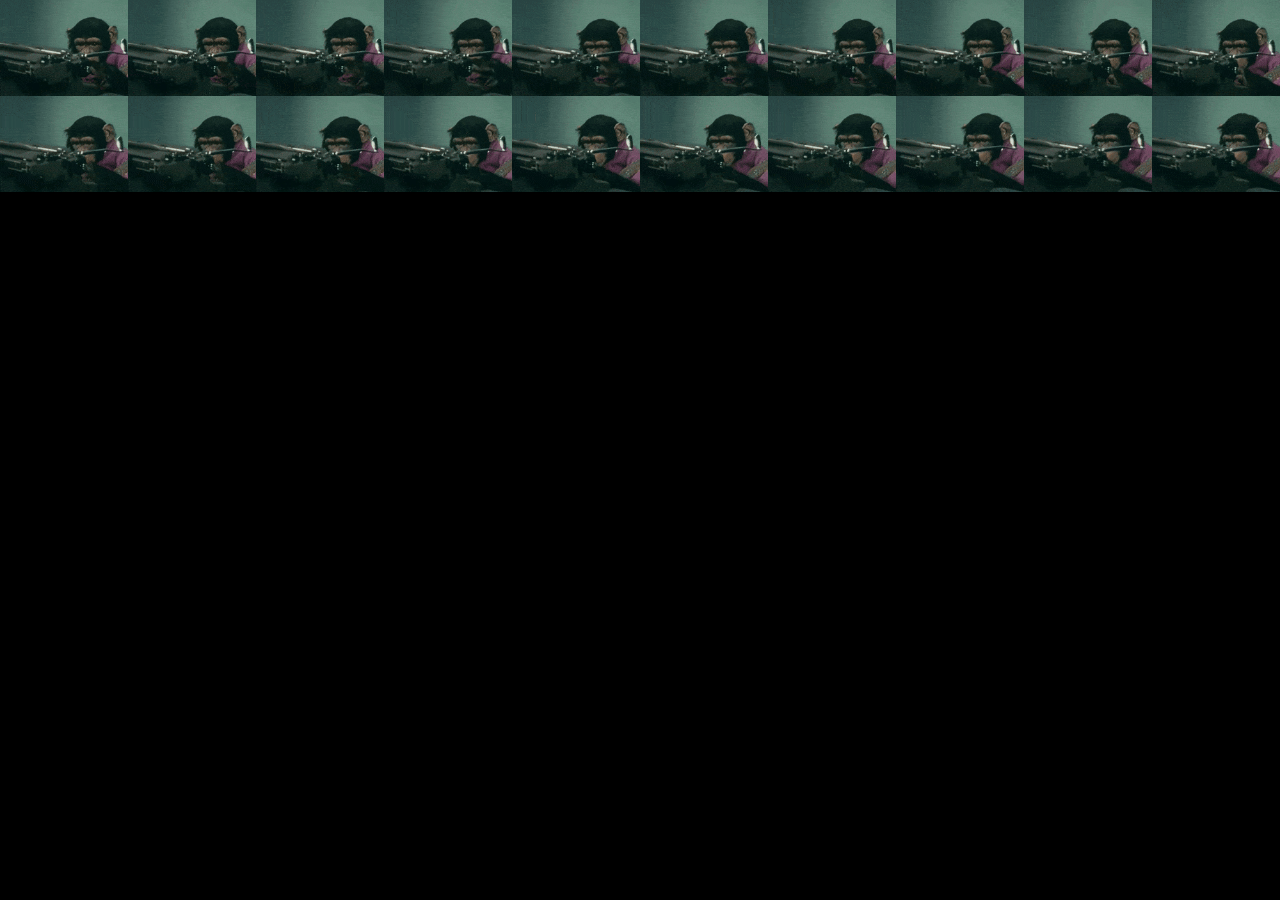
<file: index.html>
<!DOCTYPE html>
<html lang="en">
<head>
  <meta charset="UTF-8" />
  <meta name="viewport" content="width=device-width, initial-scale=1.0" />

  <title>monkey.place</title>
  <meta name="description" content="monkey.place" />

  <!-- Link preview / Open Graph -->
  <meta property="og:title" content="monkey.place" />
  <meta property="og:description" content="monkey.place" />
  <meta property="og:image" content="https://monkey.place/monkey.gif" />
  <meta property="og:image:type" content="image/gif" />
  <meta property="og:type" content="website" />
  <meta property="og:url" content="https://monkey.place/" />

  <!-- Twitter / Discord / iMessage style previews -->
  <meta name="twitter:card" content="summary_large_image" />
  <meta name="twitter:title" content="monkey.place" />
  <meta name="twitter:description" content="monkey.place" />
  <meta name="twitter:image" content="https://monkey.place/monkey.gif" />

  <link rel="stylesheet" href="style.css" />
</head>
<body>
  <div id="monkey-wall"></div>

  <script src="script.js"></script>
</body>
</html>
</file>
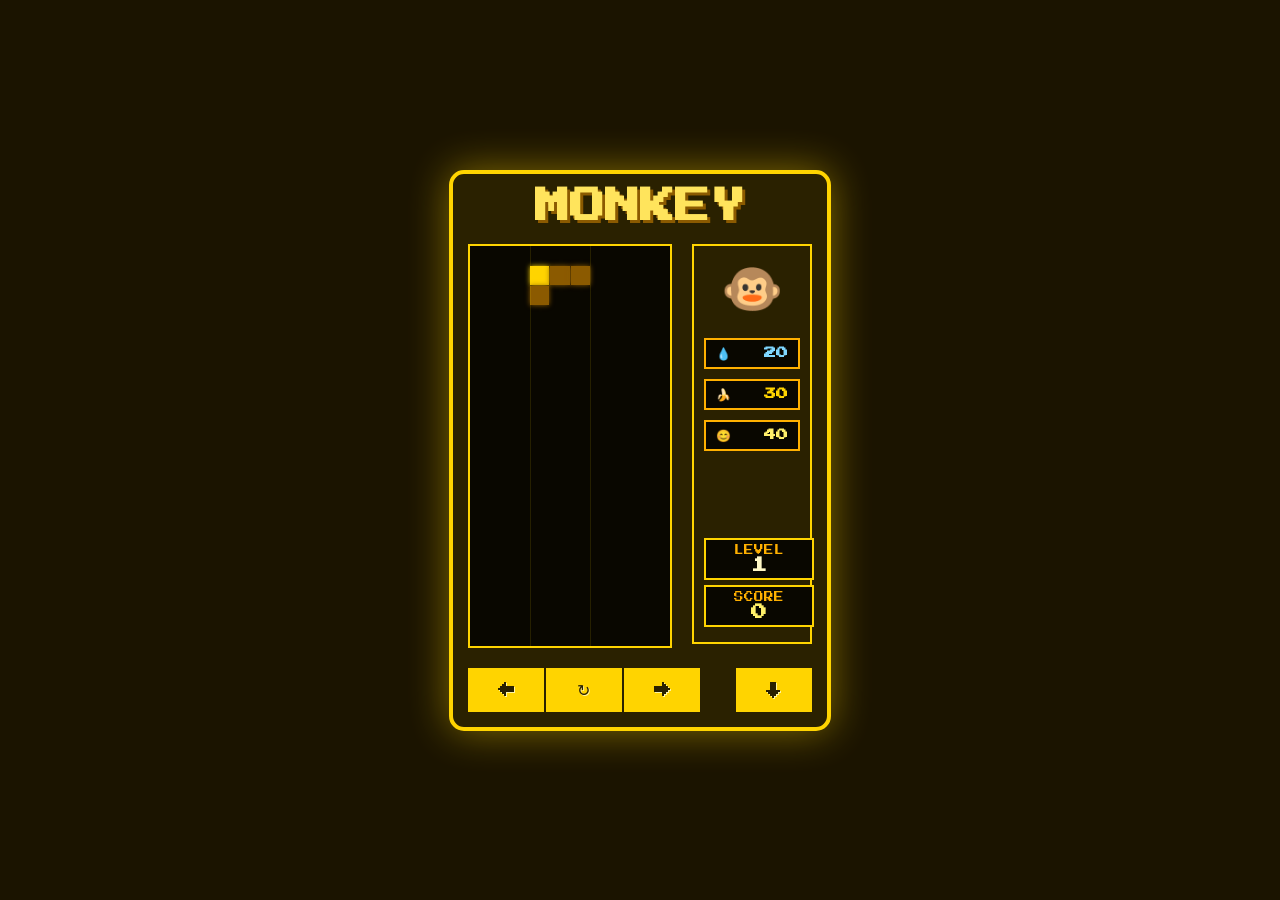
<file: tetris/index.html>
<!DOCTYPE html>
<html lang="en">
<head>
    <meta charset="UTF-8">
    <meta name="viewport" content="width=device-width,initial-scale=1">
    <title>MONKEY</title>
    <link rel="stylesheet" href="/tetris/tetris.css">
</head>
<body>
    <div class="game-container">
        <h1 class="game-title">MONKEY</h1>
        <div class="game-content">
            <div class="tetris-grid"></div>
            <div class="stats">
                <div class="monkey-face" id="monkey-emoji">🐵</div>
                <div class="stat-icon" id="hydration">💧 <span id="hydration-value" class="stat-value">0</span></div>
                <div class="stat-icon" id="nutrition">🍌 <span id="nutrition-value" class="stat-value">0</span></div>
                <div class="stat-icon" id="mood">😊 <span id="mood-value" class="stat-value">0</span></div>
                <div class="game-info">
                    <div class="info-box">
                        <div class="info-label">LEVEL</div>
                        <div id="level-value" class="info-value">1</div>
                    </div>
                    <div class="info-box">
                        <div class="info-label">SCORE</div>
                        <div id="score-value" class="info-value">0</div>
                    </div>
                </div>
            </div>
        </div>
        <div class="controls">
            <button class="control-btn" id="left-btn">←</button>
            <button class="control-btn" id="rotate-btn">↻</button>
            <button class="control-btn" id="right-btn">→</button>
            <button class="control-btn" id="drop-btn">↓</button>
        </div>
    </div>
<script src="/tetris/tetris.js" defer></script>
</body>
</html>
</file>
<file: style.css>
html,
body {
  margin: 0;
  padding: 0;
  width: 100%;
  height: 100%;
  overflow: hidden;
  background: black;
}

#monkey-wall {
  width: 100vw;
  height: 100vh;
  display: grid;
  grid-template-columns: repeat(10, 1fr);
  grid-template-rows: repeat(10, 1fr);
}

.monkey {
  width: 100%;
  height: 100%;
  object-fit: cover;
  animation: popIn 0.25s ease-out;
}

@keyframes popIn {
  from {
    transform: scale(0);
    opacity: 0;
  }

  to {
    transform: scale(1);
    opacity: 1;
  }
}
</file>
<file: tetris/tetris.css>
@import url('https://fonts.googleapis.com/css2?family=Press+Start+2P&display=swap');

body {
    font-family: 'Press Start 2P', cursive;
    background: #1b1400;
    color: #fff8c6;
    display: flex;
    justify-content: center;
    align-items: center;
    height: 100vh;
    margin: 0;
    overflow: hidden;
    user-select: none;
}

.game-container {
    background: #2a2100;
    border: 4px solid #ffd400;
    border-radius: 15px;
    padding: 15px;
    display: flex;
    flex-direction: column;
    align-items: center;
    box-shadow: 0 0 40px rgba(255, 212, 0, 0.45);
}

.game-title {
    color: #ffe45c;
    font-size: 2.2em;
    margin: 0 0 20px;
    text-shadow: 3px 3px #8b5a00;
}

.game-content {
    display: flex;
    justify-content: center;
    align-items: flex-start;
}

.tetris-grid {
    width: 200px;
    height: 400px;
    display: grid;
    grid-template-columns: repeat(10, 1fr);
    gap: 1px;
    background: #090700;
    border: 2px solid #ffd400;
    position: relative;
    overflow: hidden;
}

.tetris-cell {
    background: none;
    transition: background-color 0.2s ease;
}

.controls {
    display: flex;
    justify-content: space-between;
    margin-top: 20px;
    width: 100%;
}

.control-btn {
    background: #ffd400;
    color: #2a2100;
    border: none;
    padding: 12px 0;
    border-radius: 0;
    cursor: pointer;
    font-family: 'Press Start 2P', cursive;
    font-size: 16px;
    transition: background 0.3s ease, transform 0.1s ease;
    width: 22%;
    text-shadow: 1px 1px #fff4a3;
}

.control-btn:hover {
    background: #fff06a;
    transform: translateY(-2px);
}

.control-btn:active {
    transform: translateY(1px);
    background: #d89b00;
}

.stats {
    display: flex;
    flex-direction: column;
    margin-left: 20px;
    width: 120px;
    background: #2a2100;
    padding: 10px;
    border: 2px solid #ffd400;
    height: 400px;
    box-sizing: border-box;
}

.monkey-face {
    font-size: 50px;
    text-align: center;
    margin-bottom: 20px;
}

.stat-icon {
    font-size: 12px;
    margin-bottom: 10px;
    display: flex;
    align-items: center;
    justify-content: space-between;
    padding: 6px 10px;
    background: #090700;
    border: 2px solid #ffb000;
}

.stat-value {
    font-weight: 700;
    transition: transform 0.2s ease;
}

#hydration {
    color: #7fd7ff;
}

#nutrition {
    color: #ffd400;
}

#mood {
    color: #fff06a;
}

.danger {
    border-color: #ff4d00 !important;
    color: #ff4d00 !important;
}

.game-info {
    margin-top: auto;
}

.info-box {
    background: #090700;
    border: 2px solid #ffd400;
    padding: 5px;
    width: 100%;
    text-align: center;
    margin-bottom: 5px;
}

.info-label {
    font-size: 0.6em;
    color: #ffb000;
    margin-bottom: 2px;
}

.info-value {
    font-size: 1em;
    font-weight: 700;
    transition: transform 0.2s ease;
}

#score-value {
    color: #fff06a;
}

#right-btn {
    margin-right: 10%;
}

.path-highlight {
    position: absolute;
    background: rgba(255, 212, 0, 0.12);
    pointer-events: none;
}

.highlight-change {
    transform: scale(1.05);
}
</file>
